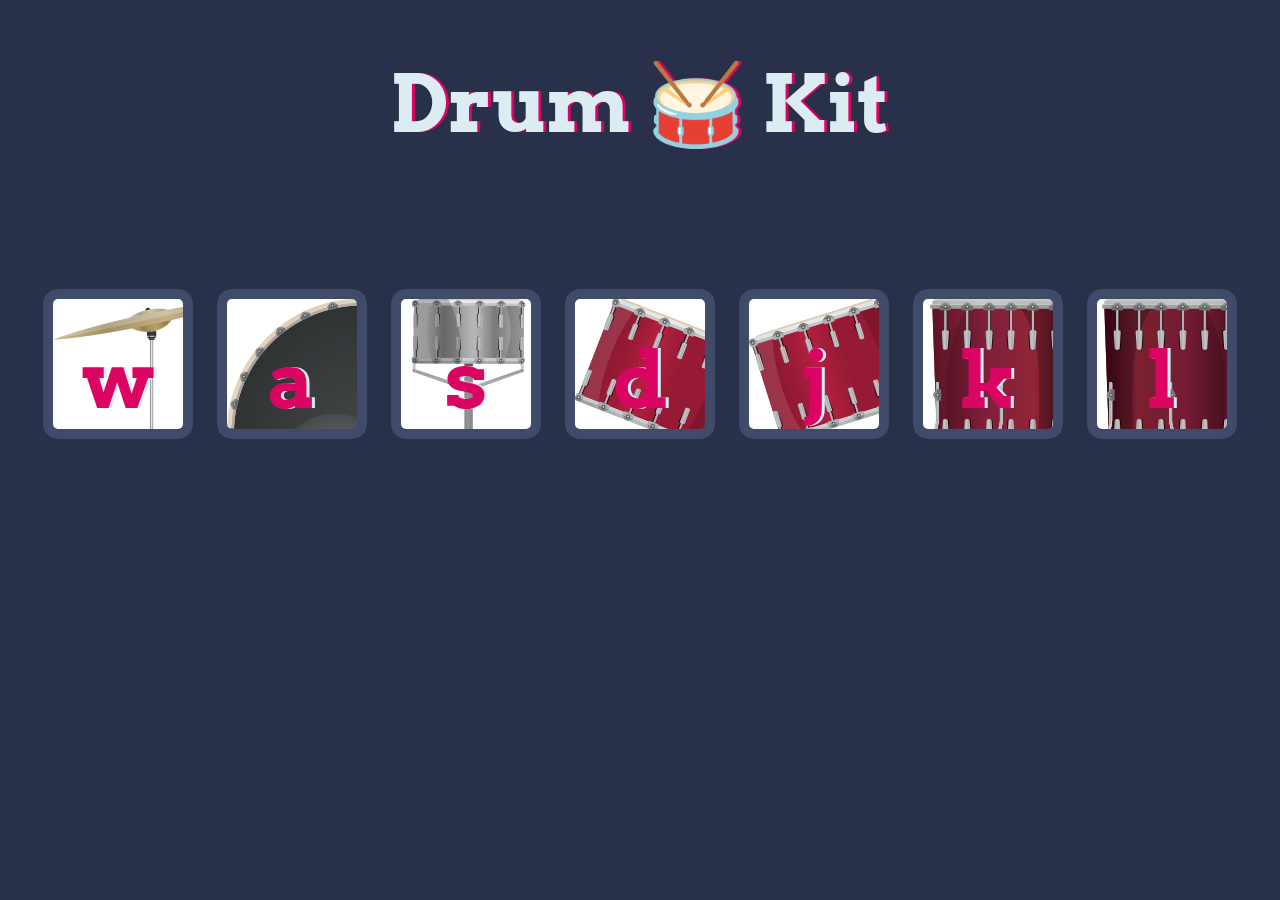
<file: projects/Drum Kit/index.html>
<!DOCTYPE html>
<html lang="en" dir="ltr">

<head>
    <meta charset="utf-8">
    <title>Drum Kit</title>
    <link rel="stylesheet" href="styles.css">

    <link href="https://fonts.googleapis.com/css?family=Arvo" rel="stylesheet">
</head>

<body>

    <h1 id="title">Drum 🥁 Kit</h1>
    <div class="set">
        <button class="w drum">w</button>
        <button class="a drum">a</button>
        <button class="s drum">s</button>
        <button class="d drum">d</button>
        <button class="j drum">j</button>
        <button class="k drum">k</button>
        <button class="l drum">l</button>
    </div>



    <script src="index.js"></script>
</body>

</html>
</file>
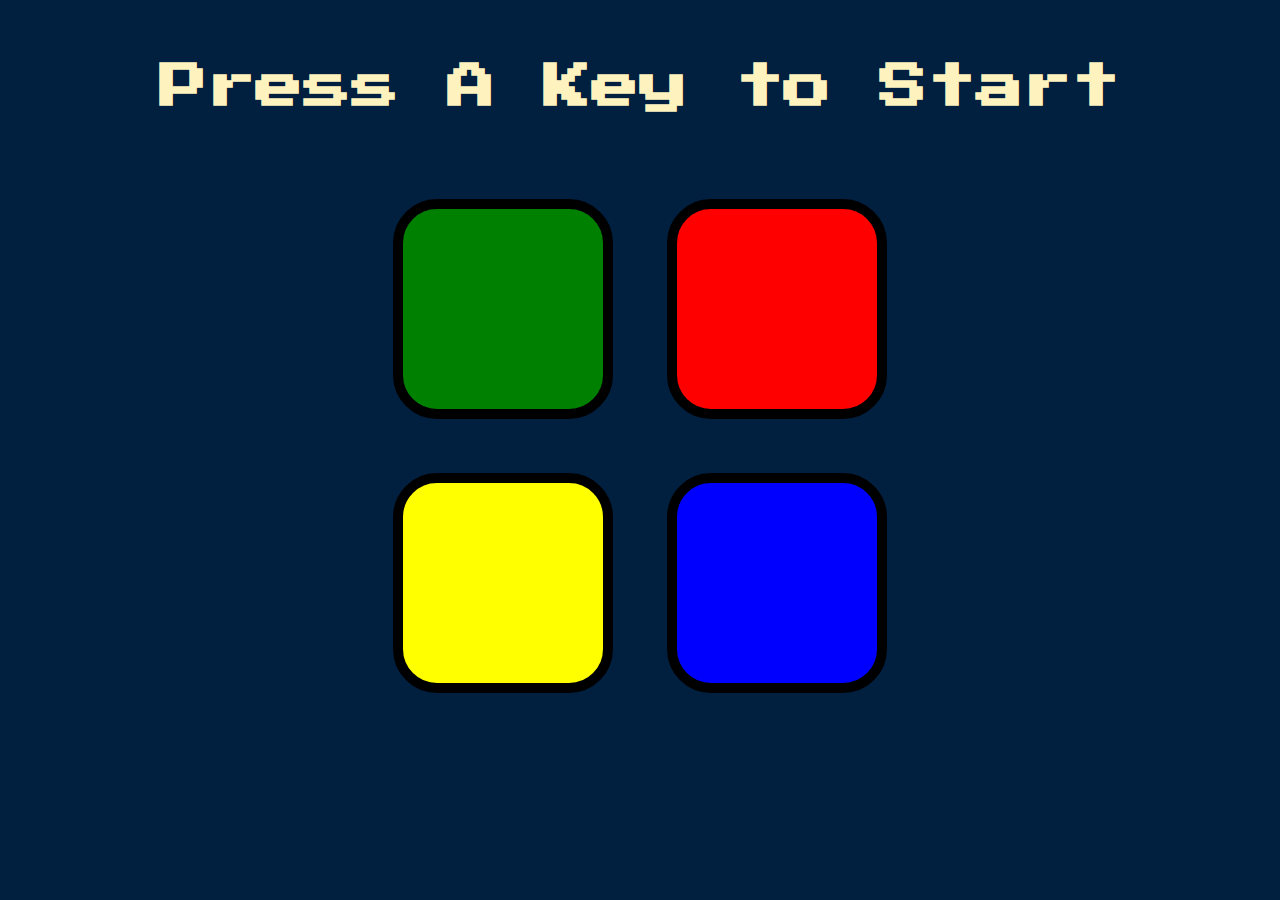
<file: projects/Simon Game/index.html>
<!DOCTYPE html>
<html lang="en" dir="ltr">

<head>
    <meta charset="utf-8">
    <title>Simon</title>
    <link rel="stylesheet" href="styles.css">
    <link href="https://fonts.googleapis.com/css?family=Press+Start+2P" rel="stylesheet">
</head>

<body>
    <h1 id="level-title">Press A Key to Start</h1>
    <div class="container">
        <div lass="row">

            <div type="button" id="green" class="btn green">

            </div>

            <div type="button" id="red" class="btn red">

            </div>
        </div>

        <div class="row">

            <div type="button" id="yellow" class="btn yellow">

            </div>
            <div type="button" id="blue" class="btn blue">

            </div>

        </div>

    </div>


    <script src="https://ajax.googleapis.com/ajax/libs/jquery/3.6.0/jquery.min.js"></script>
    <script src="index.js"></script>

</body>

</html>
</file>
<file: projects/Drum Kit/styles.css>
body {
    text-align: center;
    background-color: #283149;
}

h1 {
    font-size: 5rem;
    color: #DBEDF3;
    font-family: "Arvo", cursive;
    text-shadow: 3px 0 #DA0463;
}

.w {
    background-image: url(images/crash.png);
}

.a {
    background-image: url(images/kick.png);
}

.s {
    background-image: url(images/snare.png);
}

.d {
    background-image: url(images/tom1.png);
}

.j {
    background-image: url(images/tom2.png);
}

.k {
    background-image: url(images/tom3.png);
}

.l {
    background-image: url(images/tom4.png);
}

.set {
    margin: 10% auto;
}

.game-over {
    background-color: red;
    opacity: 0.8;
}

.pressed {
    box-shadow: 0 3px 4px 0 #DBEDF3;
    opacity: 0.5;
}

.red {
    color: red;
}

.drum {
    outline: none;
    border: 10px solid #404B69;
    font-size: 5rem;
    font-family: 'Arvo', cursive;
    line-height: 2;
    font-weight: 900;
    color: #DA0463;
    text-shadow: 3px 0 #DBEDF3;
    border-radius: 15px;
    display: inline-block;
    width: 150px;
    height: 150px;
    text-align: center;
    margin: 10px;
    background-color: white;
}
</file>
<file: projects/Simon Game/styles.css>
body {
    text-align: center;
    background-color: #011F3F;
}

#level-title {
    font-family: 'Press Start 2P', cursive;
    font-size: 3rem;
    margin: 5%;
    color: #FEF2BF;
}

.container {
    display: block;
    width: 50%;
    margin: auto;
}

.btn {
    margin: 25px;
    display: inline-block;
    height: 200px;
    width: 200px;
    border: 10px solid black;
    border-radius: 20%;
}

.game-over {
    background-color: red;
    opacity: 0.8;
}

.red {
    background-color: red;
}

.green {
    background-color: green;
}

.blue {
    background-color: blue;
}

.yellow {
    background-color: yellow;
}

.pressed {
    box-shadow: 0 0 20px white;
    background-color: grey;
}
</file>
